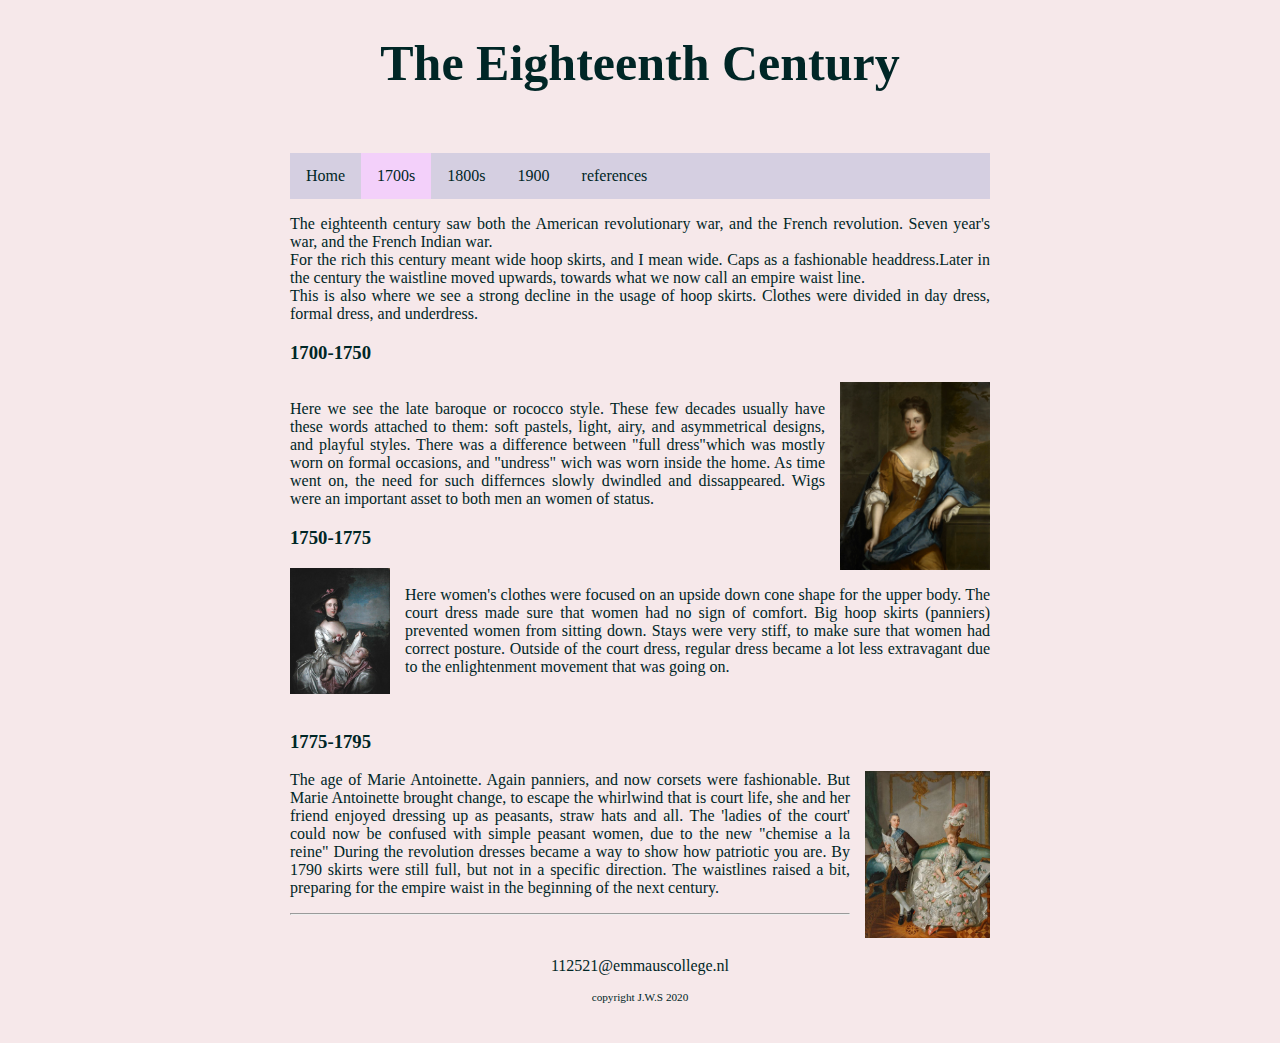
<file: 1700.html>
<!DOCTYPE html>

<html>

    <head>
        <link rel="stylesheet" href="style.css" />
        <title>Historical-Fashion-1700</title>
        <meta charset="utf-8" />
    </head>
    
    <body>
        <main>
            <!-- Titel -->
            <header>
                <h1 class="belangrijk">The Eighteenth Century</h1>
                <br>
            </header>
            
            <!-- Navigatiebalk -->
            <nav>
                <ul>
                    <li><a href="index.html">Home</a></li>
                    <li><a class="active" href="1700.html">1700s</a></li>
                    <li><a href="1800.html">1800s</a></li>
                    <li><a href="1900.html">1900</a></li>
                    <li><a href="references.html">references</a></li>
                </ul>
            </nav>
            
            
            <article>
                <!-- intro paragraph -->
                    <p>
                        The eighteenth century saw both the American revolutionary war, and the French revolution. Seven year's war, and the French Indian war. <br>
                        For the rich this century meant wide hoop skirts, and I mean wide. 
                        Caps as a fashionable headdress.Later in the century the waistline moved upwards, towards what we now call an empire waist line. <br>
                        This is also where we see a strong decline in the usage of hoop skirts. Clothes were divided in day dress, formal dress, and underdress. <br>
                    </p>
                <!-- First half of 18th century -->
                <h3>1700-1750</h3>
                    <p>
                    <img src="afbeeldingen/1700/1700.jpg" alt="portrait of a lady by Dahl. A woman wearing a ocher dress, paired with a blue shawl" width="150px" class="img-zweefrechts"> <br>
                        Here we see the late baroque or rococco style. These few decades usually have these words attached to them: soft pastels, light, airy, and asymmetrical designs, and playful styles.
                        There was a difference between "full dress"which was mostly worn on formal occasions, and "undress" wich was worn inside the home. As time went on, the need for such differnces slowly dwindled and dissappeared.
                        Wigs were an important asset to both men an women of status.
                    </p>
                <!-- 1750-1755 -->
                <h3>1750-1775</h3>
                    <p>
                    <img src="afbeeldingen/1700/1750.jpg" alt="Portrait of Elizabeth Boyd by Philip Mercier. A woman wearing a white with a rose at the fornt, holding a baby on her lap" width="100px" class="img-zweeflinks"> <br>
                        Here women's clothes were focused on an upside down cone shape for the upper body.
                        The court dress made sure that women had no sign of comfort. Big hoop skirts (panniers) prevented women from sitting down.
                        Stays were very stiff, to make sure that women had correct posture. Outside of the court dress, regular dress became a lot less extravagant due to the enlightenment movement that was going on. <br> <br> <br>
                    </p>
                <!-- 1775-1795 -->
                <h3>1775-1795</h3>
                    <p>
                    <img src="afbeeldingen/1700/1775.jpg" alt=" Prince Friedrich Franz with His Wife Luise, George David Matthieu. A lady in a white dress wide panniers and a man in a blue coat leaning while reading." width="125px" class="img-zweefrechts">
                        The age of Marie Antoinette. Again panniers, and now corsets were fashionable. But Marie Antoinette brought change, to escape the whirlwind that is court life, she and her friend enjoyed dressing up as peasants, straw hats and all.
                        The 'ladies of the court' could now be confused with simple peasant women, due to the new "chemise a la reine"
                        During the revolution dresses became a way to show how patriotic you are.
                        By 1790 skirts were still full, but not in a specific direction. The waistlines raised a bit, preparing for the empire waist in the beginning of the next century.
                    </p>
            </article>
        
            <!-- footer -->
            <footer>
                <hr/>
                <br>
                <p>112521@emmauscollege.nl</p>
                <p class="smalltext">copyright J.W.S 2020</p>
                <br>
            </footer>
        
        </main>
    
    </body>

</html>
</file>
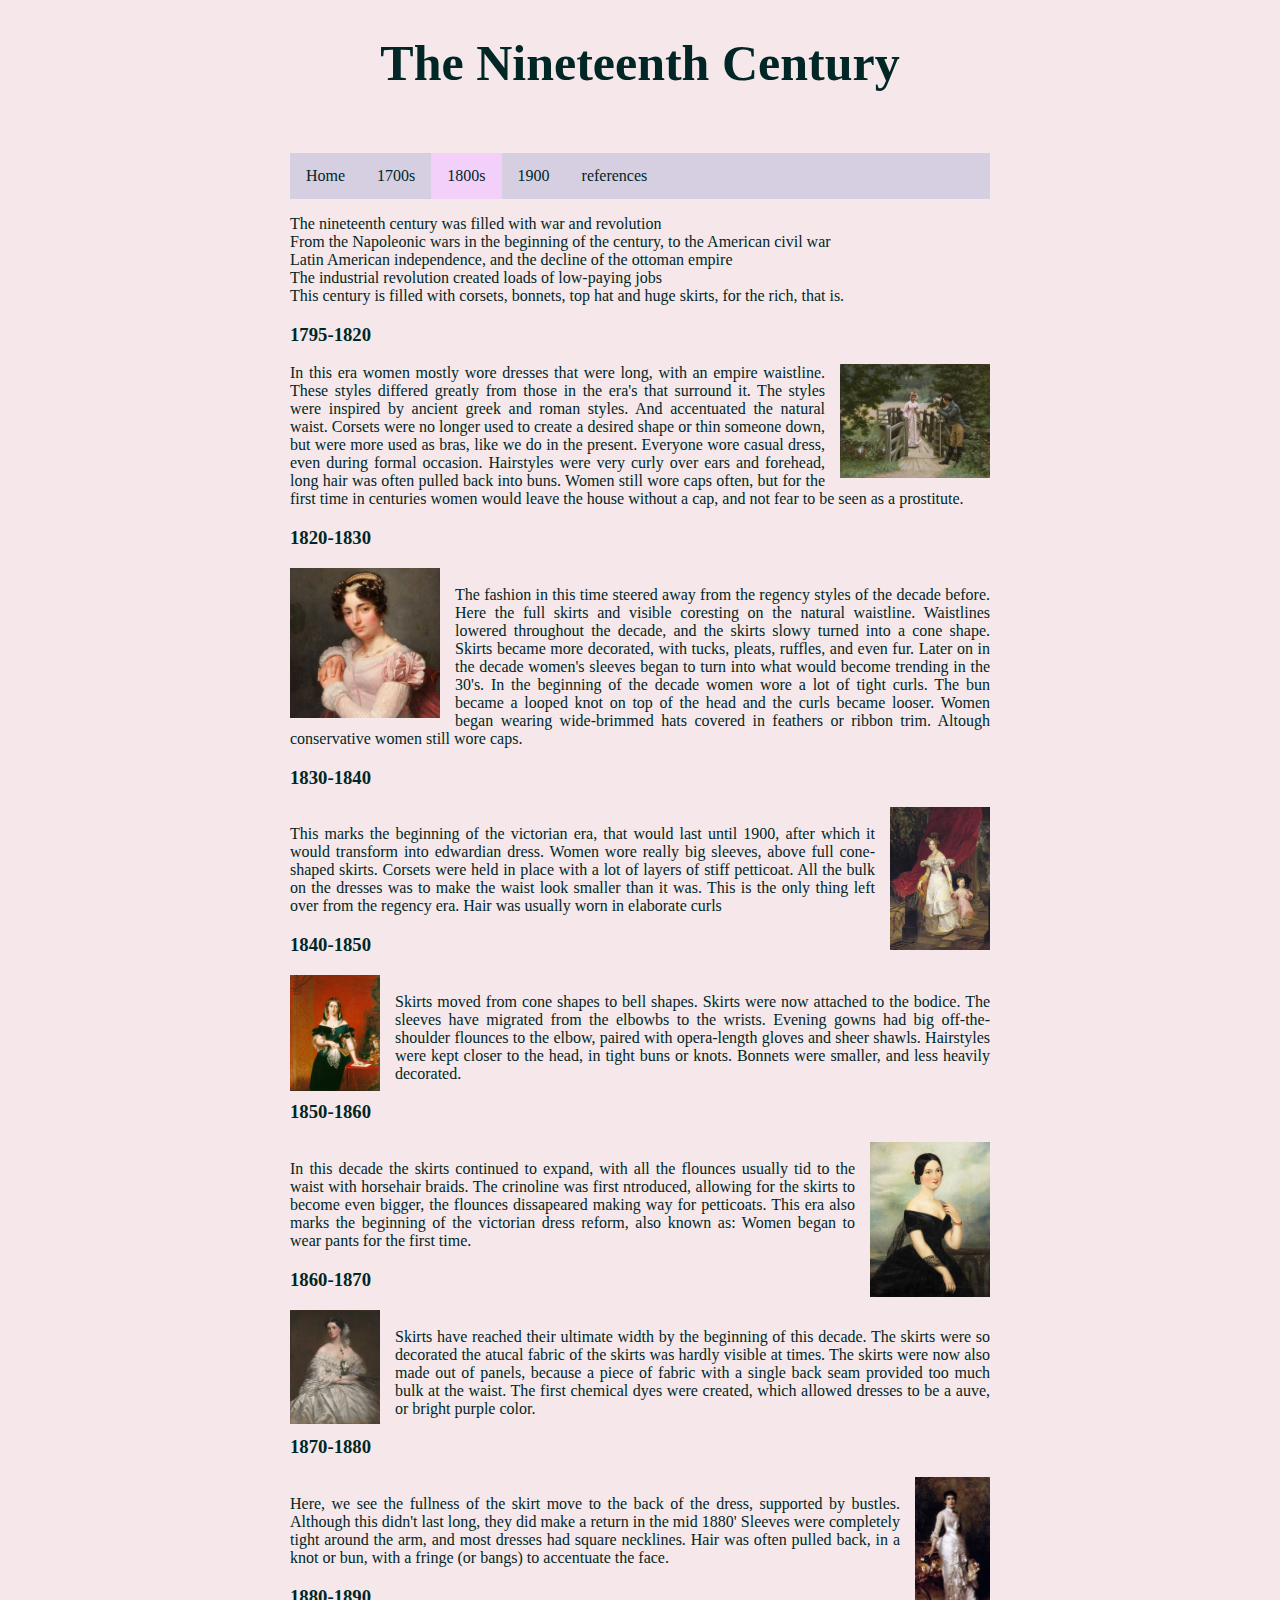
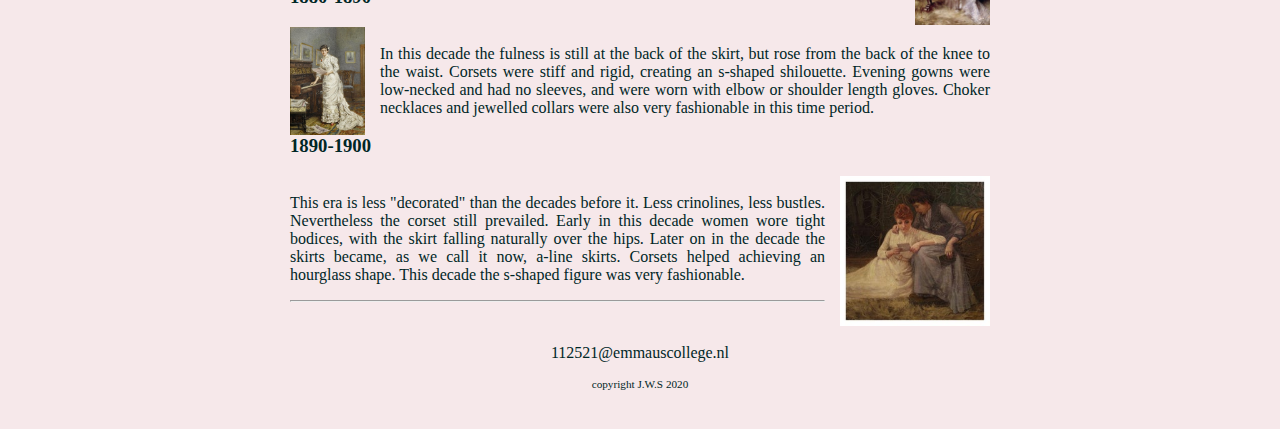
<file: 1800.html>
<!DOCTYPE html>

<html>

    <head>
        <link rel="stylesheet" href="style.css">
        <title>Historical-Fashion-1800</title>
    </head>
    
    <body>
        <main>
            <!-- Titel -->
            <header>
                <h1 class="belangrijk">The Nineteenth Century</h1>
                <br>
            </header>
            
            <!-- Navigatiebalk -->
            <nav>
                <ul>
                    <li><a href="index.html">Home</a></li>
                    <li><a href="1700.html">1700s</a></li>
                    <li><a class="active" href="1800.html">1800s</a></li>
                    <li><a href="1900.html">1900</a></li>
                    <li><a href="references.html">references</a></li>
                </ul>
            </nav>
            
            
            <article>
                 <!-- intro paragraph -->
                    <p>
                        The nineteenth century was filled with war and revolution <br>
                        From the Napoleonic wars in the beginning of the century, to the American civil war<br>
                        Latin American independence, and the decline of the ottoman empire <br>
                        The industrial revolution created loads of low-paying jobs <br>
                        This century is filled with corsets, bonnets, top hat and huge skirts, for the rich, that is.
                    </p>
                 <!-- 1795-1820 -->
                <h3>1795-1820</h3>
                    <p>
                    <img src="afbeeldingen/1800/1795.jpg" alt="The gallant suitor by Edmund Blair Leighton, A man bows as he opens a gate for a lady dressed in pink" width="150px" class="img-zweefrechts">
                        In this era women mostly wore dresses that were long, with an empire waistline. These styles differed greatly from those in the era's that surround it. 
                        The styles were inspired by ancient greek and roman styles. And accentuated the natural waist. 
                        Corsets were no longer used to create a desired shape or thin someone down, but were more used as bras, like we do in the present. 
                        Everyone wore casual dress, even during formal occasion. Hairstyles were very curly over ears and forehead, long hair was often pulled back into buns. 
                        Women still wore caps often, but for the first time in centuries women would leave the house without a cap, and not fear to be seen as a prostitute. <br>
                    </p>
                 <!-- 1820-1830 -->
                <h3>1820-1830</h3>
                    <p>
                     <img src="afbeeldingen/1800/1820.jpg" alt="painting by a French student, a portrait of a young lady wearing a pink dress and a diadem layed in with pearls" width="150px" class="img-zweeflinks"><br>
                        The fashion in this time steered away from the regency styles of the decade before. Here the full skirts and visible coresting on the natural waistline.
                        Waistlines lowered throughout the decade, and the skirts slowy turned into a cone shape. Skirts became more decorated, with tucks, pleats, ruffles, and even fur. 
                        Later on in the decade women's sleeves began to turn into what would become trending in the 30's. 
                        In the beginning of the decade women wore a lot of tight curls. The bun became a looped knot on top of the head and the curls became looser. 
                        Women began wearing wide-brimmed hats covered in feathers or ribbon trim. Altough conservative women still wore caps. <br>
                    </p>
                 <!-- 1830-1840 -->
                <h3>1830-1840</h3>
                    <p>
                    <img src="afbeeldingen/1800/1830.jpg" alt="a woman in a white dress is walking with a little girls, she's wearing a pink dress and ccarrying a black parasol. Painted by Brullov" width="100px" class="img-zweefrechts"><br>
                       This marks the beginning of the victorian era, that would last until 1900, after which it would transform into edwardian dress. 
                       Women wore really big sleeves, above full cone-shaped skirts. Corsets were held in place with a lot of layers of stiff petticoat. 
                       All the bulk on the dresses was to make the waist look smaller than it was. This is the only thing left over from the regency era. 
                       Hair was usually worn in elaborate curls<br>
                    </p>
                 <!-- 1840-1850 -->
                <h3>1840-1850</h3>
                    <p>
                    <img src="afbeeldingen/1800/1840.jpg" alt="A painting by Partridge, queen victoria wearing a black off the shoulder evening gown with a dark green sash." width="90px" class="img-zweeflinks"><br>
                        Skirts moved from cone shapes to bell shapes. Skirts were now attached to the bodice. The sleeves have migrated from the elbowbs to the wrists.
                        Evening gowns had big off-the-shoulder flounces to the elbow, paired with opera-length gloves and sheer shawls.
                        Hairstyles were kept closer to the head, in tight buns or knots. Bonnets were smaller, and less heavily decorated. <br>
                    </p>
                 <!-- 1850-1860 -->
                <h3>1850-1860</h3>
                    <p>
                    <img src="afbeeldingen/1800/1850.jpg" alt="A lady in a black dress with a coral bracelet, painted by a French student" width="120px" class="img-zweefrechts"><br>
                        In this decade the skirts continued to expand, with all the flounces usually tid to the waist with horsehair braids.
                        The crinoline was first ntroduced, allowing for the skirts to become even bigger, the flounces dissapeared making way for petticoats.
                        This era also marks the beginning of the victorian dress reform, also known as: Women began to wear pants for the first time.<br>
                    </p>
                 <!-- 1860-1870 -->
                <h3>1860-1870</h3>
                    <p>
                    <img src="afbeeldingen/1800/1860.jpg" alt="Portrait of Miss Mansell by Richard Buckner. A lady sitting in a white dress holding a fan and a bouquet" width="90px" class="img-zweeflinks"><br>
                        Skirts have reached their ultimate width by the beginning of this decade. The skirts were so decorated the atucal fabric of the skirts was hardly visible at times.
                        The skirts were now also made out of panels, because a piece of fabric with a single back seam provided too much bulk at the waist.
                        The first chemical dyes were created, which allowed dresses to be a auve, or bright purple color.<br>
                    </p>
                 <!-- 1870-1880 -->
                <h3>1870-1880</h3>
                    <p>
                    <img src="afbeeldingen/1800/1870.jpg" alt="A painting by Julius LeBlanc, a lady standing in a white dress leaning against a bench." width="75px" class="img-zweefrechts"><br>
                        Here, we see the fullness of the skirt move to the back of the dress, supported by bustles. Although this didn't last long, they did make a return in the mid 1880'
                        Sleeves were completely tight around the arm, and most dresses had square necklines.
                        Hair was often pulled back, in a knot or bun, with a fringe (or bangs) to accentuate the face. <br>
                    </p>
                 <!-- 1880-1890 -->
                <h3>1880-1890</h3>
                    <p>
                    <img src="afbeeldingen/1800/1880.jpg" alt="A women reading and playing the piano, wearing a white dress by George Goodwin Kilburne" width="75px" class="img-zweeflinks"><br>
                        In this decade the fulness is still at the back of the skirt, but rose from the back of the knee to the waist. Corsets were stiff and rigid, creating an s-shaped shilouette.
                        Evening gowns were low-necked and had no sleeves, and were worn with elbow or shoulder length gloves.
                        Choker necklaces and jewelled collars were also very fashionable in this time period. <br>
                    </p>
                 <!-- 1890-1900 -->
                <h3>1890-1900</h3>
                    <p>
                    <img src="afbeeldingen/1800/1890.jpg" alt="Two women reading the same letter, one sitting on the floor and the other on a chair. " width="150px" class="img-zweefrechts"><br>
                        This era is less "decorated" than the decades before it. Less crinolines, less bustles. Nevertheless the corset still prevailed.
                        Early in this decade women wore tight bodices, with the skirt falling naturally over the hips.
                        Later on in the decade the skirts became, as we call it now, a-line skirts. Corsets helped achieving an hourglass shape.
                        This decade the s-shaped figure was very fashionable.
                    </p>
            </article>

            <!-- footer -->
            <footer>
                <hr/>
                <br>
                <p>112521@emmauscollege.nl</p>
                <p class="smalltext">copyright J.W.S 2020</p>
                <br>
            </footer>
        
        </main>
    
    </body>

</html>
</file>
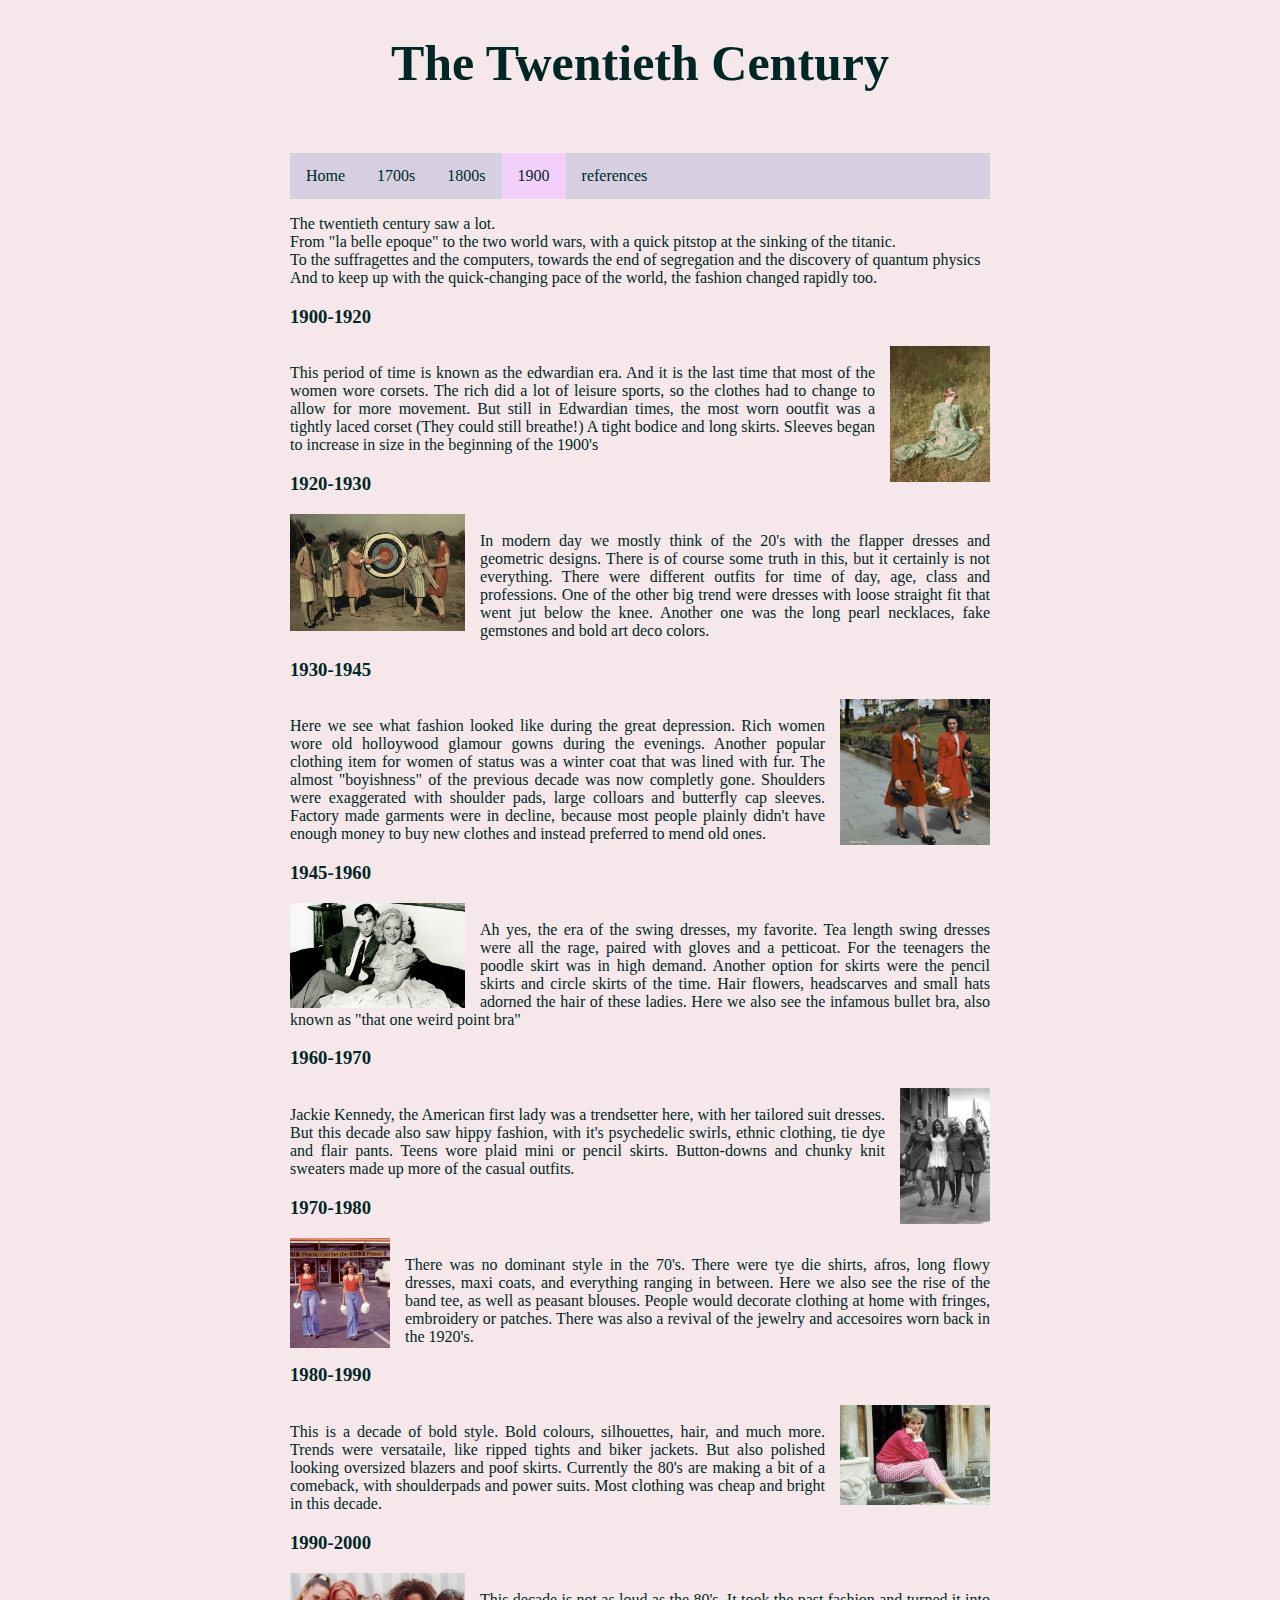
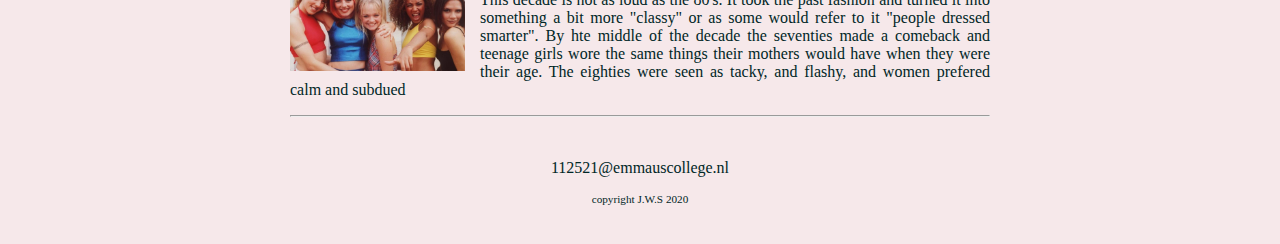
<file: 1900.html>
<!DOCTYPE html>

<html>

    <head>
        <link rel="stylesheet" href="style.css">
        <title>Historical-Fashion-1900</title>
    </head>
    
    <body>
        <main>
            <!-- Titel -->
            <header>
                <h1 class="belangrijk">The Twentieth Century</h1>
                <br>
            </header>
            
            <!-- Navigatiebalk -->
            <nav>
                <ul>
                    <li><a href="index.html">Home</a></li>
                    <li><a href="1700.html">1700s</a></li>
                    <li><a href="1800.html">1800s</a></li>
                    <li><a class="active" href="1900.html">1900</a></li>
                    <li><a href="references.html">references</a></li>
                </ul>
            </nav>
            
            
            <article>
                    <!-- intro paragraph -->
                    <p>
                        The twentieth century saw a lot. <br>
                        From "la belle epoque" to the two world wars, with a quick pitstop at the sinking of the titanic. <br>
                        To the suffragettes and the computers, towards the end of segregation and the discovery of quantum physics<br>
                        And to keep up with the quick-changing pace of the world, the fashion changed rapidly too. <br>
                    </p>
                 <!-- 1900-1920 -->
                <h3>1900-1920</h3>
                    <p>
                    <img src="afbeeldingen/1900/1900.jpg" alt="A lady sitting in the grass wearing a green dress, a picture by John Cimon Warburg" width="100px" class="img-zweefrechts"><br>
                        This period of time is known as the edwardian era. And it is the last time that most of the women wore corsets. 
                        The rich did a lot of leisure sports, so the clothes had to change to allow for more movement. 
                        But still in Edwardian times, the most worn ooutfit was a tightly laced corset (They could still breathe!) A tight bodice and long skirts. Sleeves began to increase in size in the beginning of the 1900's
                    </p> 
                 <!-- 1920-1930 -->
                <h3>1920-1930</h3>
                    <p>
                    <img src="afbeeldingen/1900/1920.jpg" alt="A picture of a group of ladies at an archery class." width="175px" class="img-zweeflinks"><br>
                        In modern day we mostly think of the 20's with the flapper dresses and geometric designs. There is of course some truth in this, but it certainly is not everything.
                        There were different outfits for time of day, age, class and professions. One of the other big trend were dresses with  loose straight fit that went jut below the knee.
                        Another one was the long pearl necklaces, fake gemstones and bold art deco colors.
                    </p>
                 <!-- 1930-1945 -->
                <h3>1930-1945</h3>
                    <p>
                    <img src="afbeeldingen/1900/1930.jpg" alt="Two women in red walking with a child and a picknick basket" width="150px" class="img-zweefrechts"><br>
                        Here we see what fashion looked like during the great depression. Rich women wore old holloywood glamour gowns during the evenings. Another popular clothing item for women of status was a winter coat that was lined with fur.
                        The almost "boyishness" of the previous decade was now completly gone. Shoulders were exaggerated with shoulder pads, large colloars and butterfly cap sleeves.
                        Factory made garments were in decline, because most people plainly didn't have enough money to buy new clothes and instead preferred to mend old ones.
                    </p>
                 <!-- 1945-1960 -->
                <h3>1945-1960</h3>
                    <p>
                    <img src="afbeeldingen/1900/1950.jpg" alt="A black and white picture of a lady wearing a swing dress whilst sitting on the couch with a man." width="175px" class="img-zweeflinks"><br>
                        Ah yes, the era of the swing dresses, my favorite. Tea length swing dresses were all the rage, paired with gloves and a petticoat. For the teenagers the poodle skirt was in high demand.
                        Another option for skirts were the pencil skirts and circle skirts of the time. Hair flowers, headscarves and small hats adorned the hair of these ladies.
                        Here we also see the infamous bullet bra, also known as "that one weird point bra"
                    </p>
                 <!-- 1960-1970 -->
                <h3>1960-1970</h3>
                    <p>
                    <img src="afbeeldingen/1900/1960.jpg" alt="A group of four ladies posing for a blackand white picture." width="90px" class="img-zweefrechts"><br>
                        Jackie Kennedy, the American first lady was a trendsetter here, with her tailored suit dresses. But this decade also saw hippy fashion, with it's psychedelic swirls, ethnic clothing, tie dye and flair pants.
                        Teens wore plaid mini or pencil skirts. Button-downs and chunky knit sweaters made up more of the casual outfits.
                    </p>
                 <!-- 1970-1980 -->
                <h3>1970-1980</h3>
                    <p>
                    <img src="afbeeldingen/1900/1970.jpg" alt="Two women carrying two milk bottles, while wearing red tops and blue flared jeans." width="100px" class="img-zweeflinks"><br>
                        There was no dominant style in the 70's. There were tye die shirts, afros, long flowy dresses, maxi coats, and everything ranging in between.
                        Here we also see the rise of the band tee, as well as peasant blouses. People would decorate clothing at home with fringes, embroidery or patches.
                        There was also  a revival of the jewelry and accesoires worn back in the 1920's.
                    </p>
                 <!-- 1980-1990 -->
                <h3>1980-1990</h3>
                    <p>
                    <img src="afbeeldingen/1900/1980.jpg" alt="A picture of princess Diana of Wales, sitting in a dooropening wearing a red sweater and red checkered trousers." width="150px" class="img-zweefrechts"><br>
                        This is a decade of bold style. Bold colours, silhouettes, hair, and much more. Trends were versataile, like ripped tights and biker jackets. But also polished looking oversized blazers and poof skirts.
                        Currently the 80's are making a bit of a comeback, with shoulderpads and power suits. Most clothing was cheap and bright in this decade.
                    </p>
                 <!-- 1990-2000 -->
                <h3>1990-2000</h3>
                    <p>
                    <img src="afbeeldingen/1900/1990.jpg" alt="The grouppiture of 'the spice girls' a popular girlband of the 90's" width="175px" class="img-zweeflinks"><br>
                       This decade is not as loud as the 80's. It took the past fashion and turned it into something a bit more "classy" or as some would refer to it "people dressed smarter". 
                       By hte middle of the decade the seventies made a comeback and teenage girls wore the same things their mothers would have when they were their age. The eighties were seen as tacky, and flashy, and women prefered calm and subdued
                    </p>
            </article>
            
            <!-- footer -->
            <footer>
                <hr/>
                <br>
                <p>112521@emmauscollege.nl</p>
                <p class="smalltext">copyright J.W.S 2020</p>
                <br>
            </footer>
        
        </main>
    
    </body>

</html>
</file>
<file: style.css>
/* Basislayout */

html, body {
    height: 100%;
    padding: 0;
    background-color:rgb(246, 232, 234);  
    
    color:rgb(0, 38, 38);
    font: Times, Sans-Serif, Helvetica;
}


main {
    margin: 0 auto;
    width: 700px;
    position: relative;
}


article {
    text-align: justify;
}


header {
    color: rgb(0, 38, 38);
    text-align: center;
    font-size: 25px;
}


footer {
    text-align: center;
    padding-bottom: 10px;
}


/* specifieke stijlen */

.img-zweeflinks {
    float: left;
    margin-right: 15px;
}

.img-zweefrechts {
    float: right;
    margin-left: 15px;
}

.smalltext {
    font-size: 0.7em;
}

a {
    color: rgb(121, 176, 159);
    text-decoration: none;
}

a:hover {
    text-decoration: underline;
}

a:active {
    color: rgb(243, 208, 250)
}


/* navigatiebalk */
nav ul {
    list-style-type: none;
    margin: auto;
    padding: 0;
    background-color: rgb(213, 207, 225);
    overflow: hidden;
}

nav ul li {
    float: left;
}

nav li a {
    display: block;
    color: rgb(0, 38, 38);
    text-align: center;
    padding: 14px 16px;
    text-decoration: none;
}

nav li a:hover {
    background-color:rgb(121, 176, 159);
}

nav li a.active {
    background-color: rgb(243, 208, 250);
}
</file>
